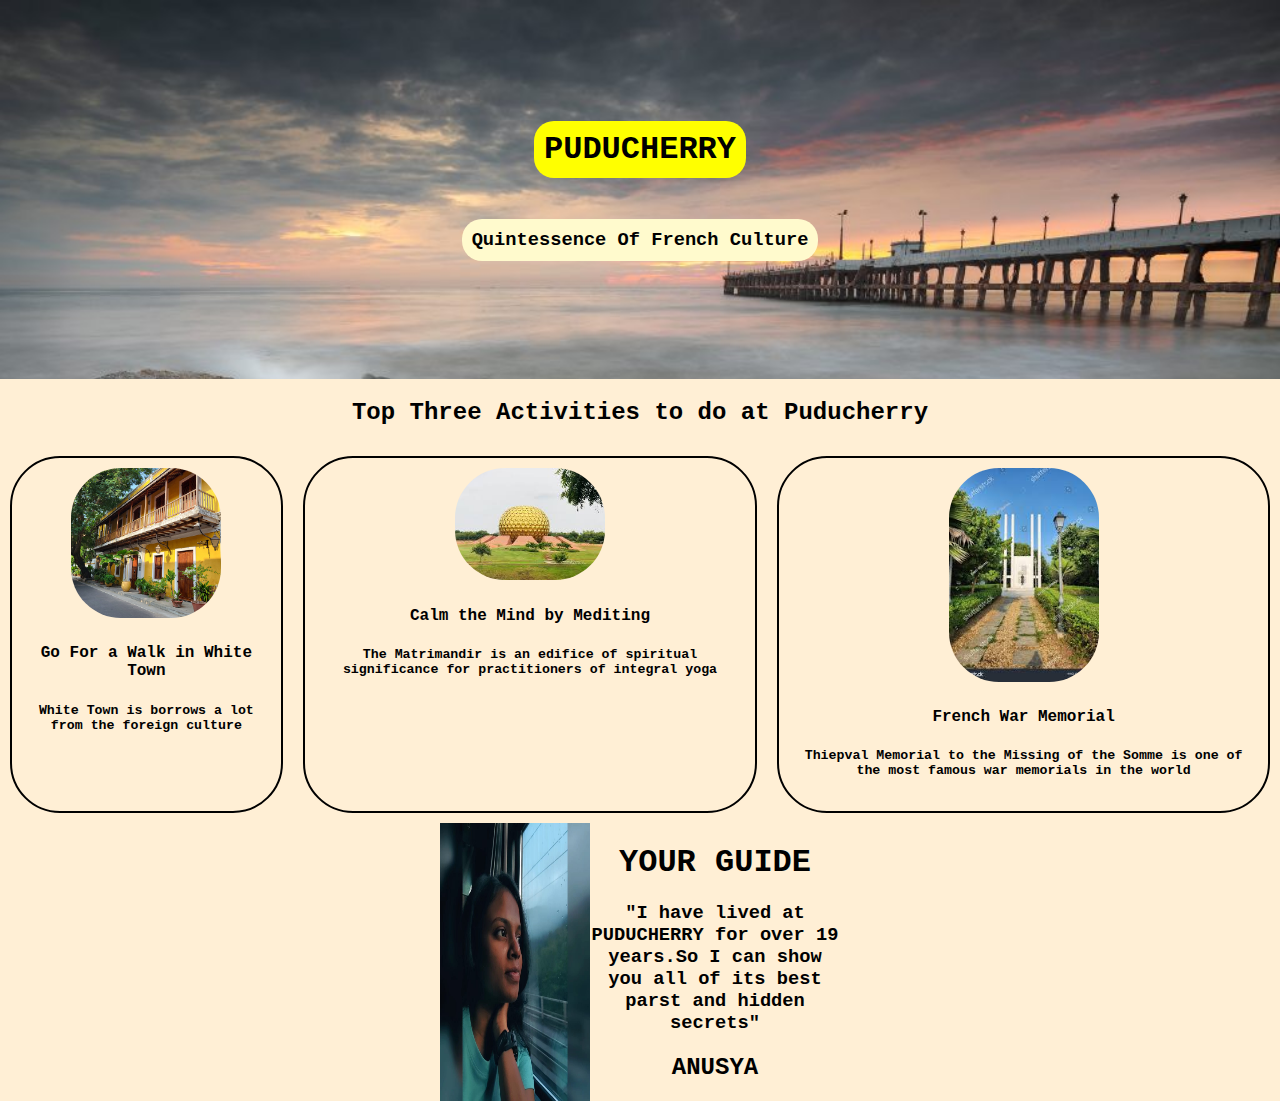
<file: My City/index.html>
<!DOCTYPE html>
<html>
    <head>
       <title>MY CITY</title>
       <link rel="stylesheet" href="style.css">
       

    </head>
    <body>
      <div id="content" >
         <h1 id="name"> PUDUCHERRY</h1>
         <h3 id="text">Quintessence Of French Culture</h3>
      </div>
      <h2>Top Three Activities to do at Puducherry</h2>
      <div class="nav-wrapper">
        
         <div class="item">
            
              <img src="img/whitetown.jpg" class="avathar">
              <h4>Go For a Walk in White Town</h4>
              <h5> White Town is borrows a lot from the foreign culture</h5>
        </div>

        <div class="item">
               
              <img src="img/globe.jpg" class="avathar">
              <h4>Calm the Mind by Mediting</h4>
              <h5>The Matrimandir is an edifice of spiritual significance for practitioners of integral yoga</h5>
              
        </div>

         <div class="item">
            
              <img src="img/memorial.jpg" class="avathar" >
              <h4>French War Memorial</h4>
              <h5>Thiepval Memorial to the Missing of the Somme is one of the most famous war memorials in the world</h5>
         </div>
      </div>
         
         </div>
         <div class="CARD" >
            <img src="img/photo.jpg" width="50%"  class="img">

            <div > 
               <h1>YOUR GUIDE</h1>
               <h3>"I have lived at PUDUCHERRY for over 19 years.So I can show you all of its best parst and hidden secrets" </h3>
               <h2>ANUSYA</h2>
            </div>
         </div>

        
     
    </body>
</html>
</file>
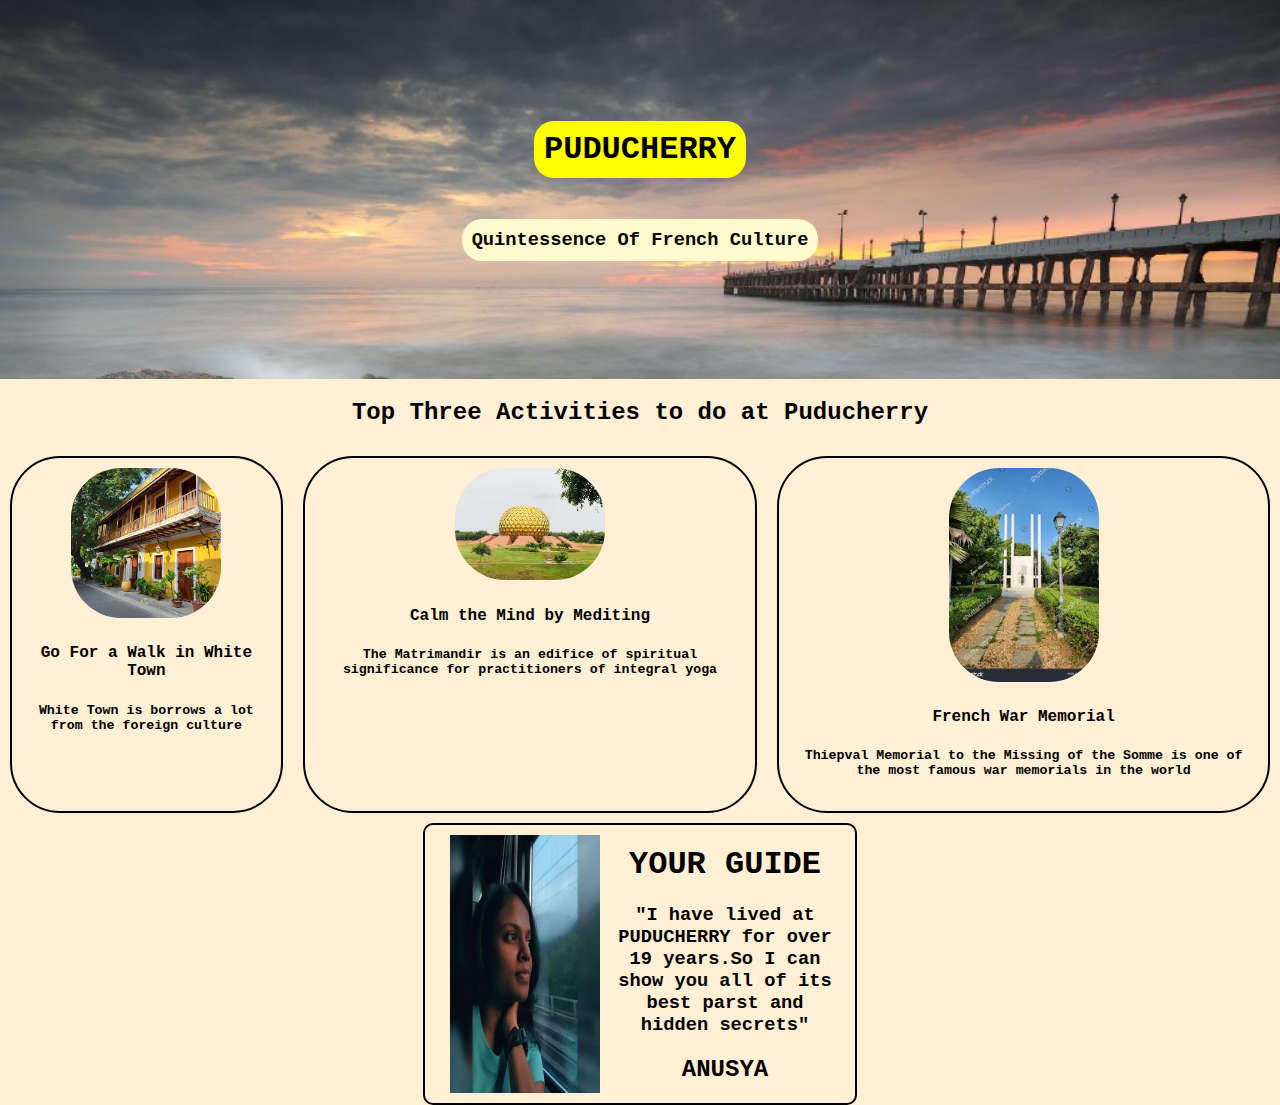
<file: My City/My City/index.html>
<!DOCTYPE html>
<html>
    <head>
       <title>MY CITY</title>
       <link rel="stylesheet" href="style.css">
       

    </head>
    <body>
      <div id="content" >
         <h1 id="name"> PUDUCHERRY</h1>
         <h3 id="text">Quintessence Of French Culture</h3>
      </div>
      <h2>Top Three Activities to do at Puducherry</h2>
      <div class="nav-wrapper">
        
         <div class="item">
            
              <img src="img/whitetown.jpg" class="avathar">
              <h4>Go For a Walk in White Town</h4>
              <h5> White Town is borrows a lot from the foreign culture</h5>
        </div>

        <div class="item">
               
              <img src="img/globe.jpg" class="avathar">
              <h4>Calm the Mind by Mediting</h4>
              <h5>The Matrimandir is an edifice of spiritual significance for practitioners of integral yoga</h5>
              
        </div>

         <div class="item">
            
              <img src="img/memorial.jpg" class="avathar" >
              <h4>French War Memorial</h4>
              <h5>Thiepval Memorial to the Missing of the Somme is one of the most famous war memorials in the world</h5>
         </div>
      </div>
         
         </div>
         <div class="CARD" >
            <img src="img/photo.jpg"   class="img">

            <div > 
               <h1>YOUR GUIDE</h1>
               <h3>"I have lived at PUDUCHERRY for over 19 years.So I can show you all of its best parst and hidden secrets" </h3>
               <h2>ANUSYA</h2>
            </div>
         </div>

        
     
    </body>
</html>
</file>
<file: My City/style.css>
body{
    margin: 0;
    text-align: center;
    font-family: 'Courier New', Courier, monospace;
    font-weight:bold;
    border-bottom: 10px;
    background-color: PapayaWhip;
   
    

}

#content{
    background-image: url(img/background.jpg);
    background-size: cover;
    padding: 100px 0 100px 0 ;
    display: flex;
    flex-direction: column;
    align-items: center;


}

#name{
    background-color: Yellow;
    padding: 10px  ;
    border-radius: 20px;
    align-items: center;

}

#text{
    
background-color: LemonChiffon;
padding: 10px  ;
border-radius: 20px;
align-items: center;
}

.nav-wrapper{
    display: flex;
    justify-content: center;
}

.item{
    text-align: center;
    border: 2px solid black ;
    border-radius: 50px;
    padding: 10px;
    margin-top: 10px;
    margin-bottom: 10px;
    margin-left: 10px;
    margin-right: 10px;
    font-family: 'Courier New', Courier, monospace;
    
}
.avathar{
    width: 150px;
    border-radius: 50px;
}
.CARD{
    width: 400px;
    margin-left:auto ;
    margin-right: auto;
    display: flex;
    justify-content: space-around;
    text-align: center;
    font-family: 'Courier New', Courier, monospace;
    padding-left: 15px;
    padding-right: 15px;
    
}


.img{
    width: 150px;
}
</file>
<file: My City/My City/style.css>
body{
    margin: 0;
    text-align: center;
    font-family: 'Courier New', Courier, monospace;
    font-weight:bold;
    border-bottom: 10px;
    background-color: PapayaWhip;
   
    

}

#content{
    background-image: url(img/background.jpg);
    background-size: cover;
    padding: 100px 0 100px 0 ;
    display: flex;
    flex-direction: column;
    align-items: center;


}

#name{
    background-color: Yellow;
    padding: 10px  ;
    border-radius: 20px;
    align-items: center;

}

#text{
    
background-color: LemonChiffon;
padding: 10px  ;
border-radius: 20px;
align-items: center;
}

.nav-wrapper{
    display: flex;
    justify-content: center;
}

.item{
    text-align: center;
    border: 2px solid black ;
    border-radius: 50px;
    padding: 10px;
    margin-top: 10px;
    margin-bottom: 10px;
    margin-left: 10px;
    margin-right: 10px;
    font-family: 'Courier New', Courier, monospace;
    
}
.avathar{
    width: 150px;
    border-radius: 50px;
}
.CARD{
    width: 400px;
    margin-left:auto ;
    margin-right: auto;
    display: flex;
    justify-content: space-around;
    text-align: center;
    font-family: 'Courier New', Courier, monospace;
    padding-left: 15px;
    padding-right: 15px;
    border: 2px solid black;
    border-radius: 10px;
    
    
}


.img{
    width: 150px;
    padding: 10px;
}
</file>
